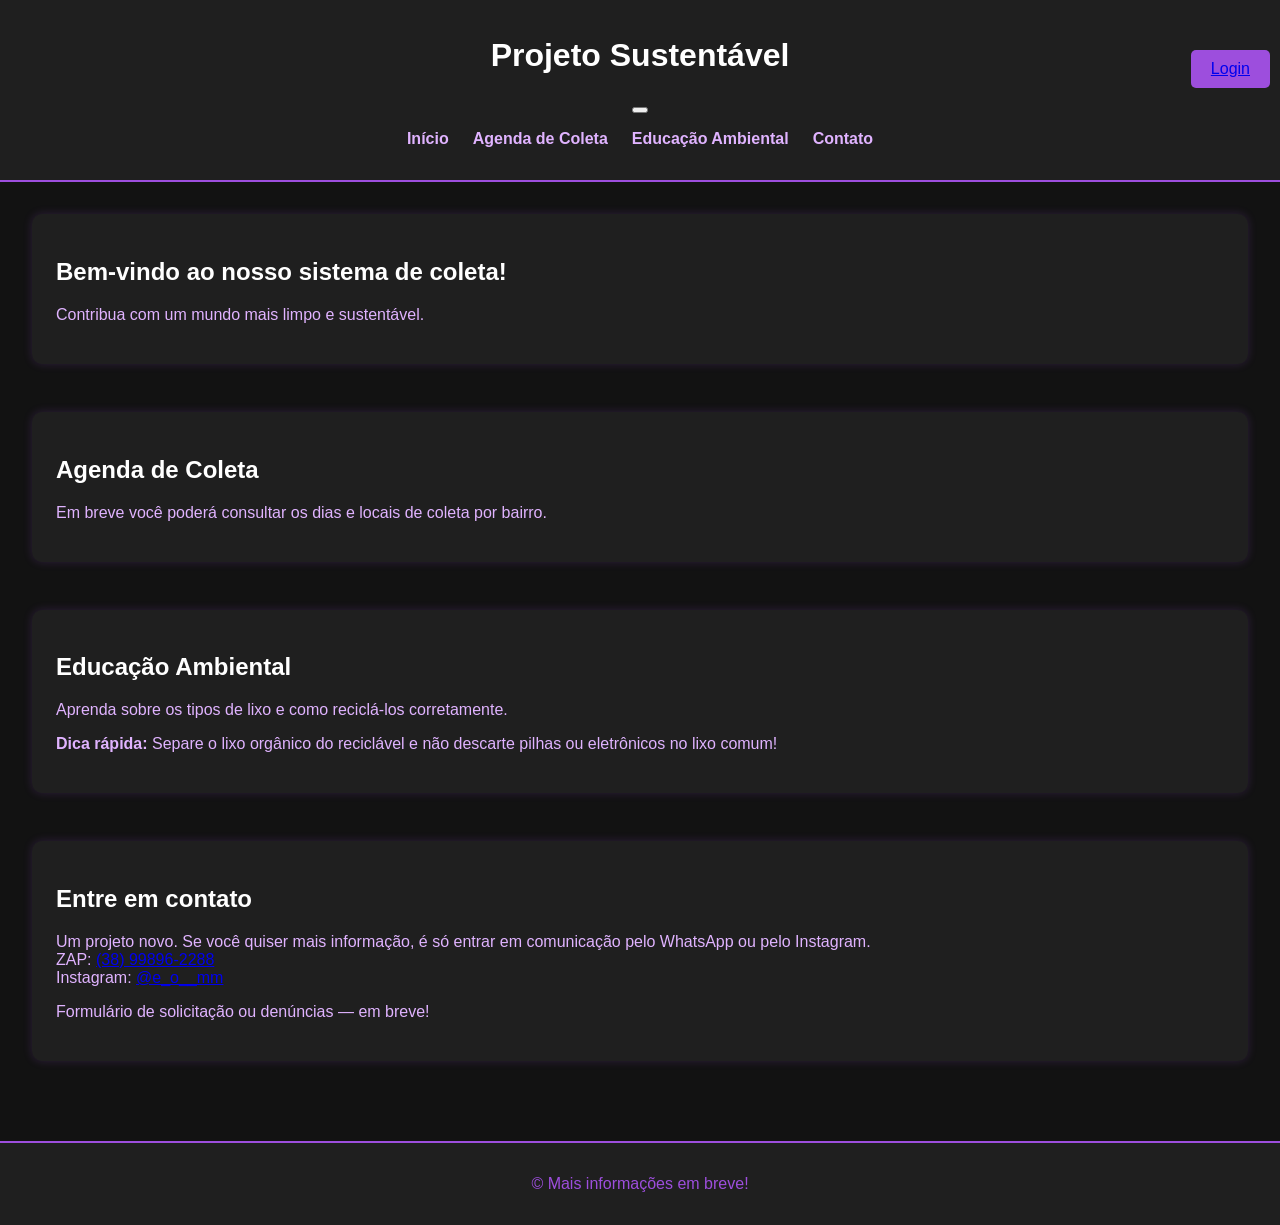
<file: index.html>
<!DOCTYPE html>
<html lang="pt-BR">
<head>
  <meta charset="UTF-8">
  <meta name="viewport" content="width=device-width, initial-scale=1.0">
  <title>Projeto Sustentável</title>
  <link rel="icon" type="image/png" href="image/favicon.png">
  <link rel="stylesheet" href="css/style.css">
</head>
<body>
  <div class="background-bubbles" aria-hidden="true"></div>

  <header>
    <h1>Projeto Sustentável</h1>
    <nav aria-label="Menu principal">
      <button class="hamburger" aria-label="Abrir menu">
        <span></span>
        <span></span>
        <span></span>
      </button>
      <ul class="menu">
        <li><a href="#inicio">Início</a></li>
        <li><a href="agenda.html">Agenda de Coleta</a></li>
        <li><a href="educacao.html">Educação Ambiental</a></li>
        <li><a href="#contato">Contato</a></li>
      </ul>
    </nav>
    <div class="login-button">
      <a href="login.html">Login</a>
    </div>
  </header>

  <main>
    <section id="inicio">
      <h2>Bem-vindo ao nosso sistema de coleta!</h2>
      <p>Contribua com um mundo mais limpo e sustentável.</p>
    </section>

    <section id="agenda">
      <h2>Agenda de Coleta</h2>
      <p>Em breve você poderá consultar os dias e locais de coleta por bairro.</p>
    </section>

    <section id="educacao">
      <h2>Educação Ambiental</h2>
      <p>Aprenda sobre os tipos de lixo e como reciclá-los corretamente.</p>
      <p><strong>Dica rápida:</strong> Separe o lixo orgânico do reciclável e não descarte pilhas ou eletrônicos no lixo comum!</p>
    </section>

    <section id="contato">
      <h2>Entre em contato</h2>
      <p>Um projeto novo. Se você quiser mais informação, é só entrar em comunicação pelo WhatsApp ou pelo Instagram.<br>
        ZAP: <a href="tel:+5538998962288">(38) 99896-2288</a><br>
        Instagram: <a href="https://instagram.com/e_o__mm" target="_blank" rel="noopener">@e_o__mm</a></p>
      <p>Formulário de solicitação ou denúncias — em breve!</p>
    </section>
  </main>

  <footer>
    <p>&copy; Mais informações em breve!</p>
  </footer>

  <script src="js/script.js"></script>
  <script>
    document.addEventListener('DOMContentLoaded', () => {
      const hamburger = document.querySelector('.hamburger');
      const menu = document.querySelector('.menu');

      hamburger.addEventListener('click', () => {
        menu.classList.toggle('active');
        hamburger.classList.toggle('active');
      });
    });
  </script>
</body>
</html>
</file>
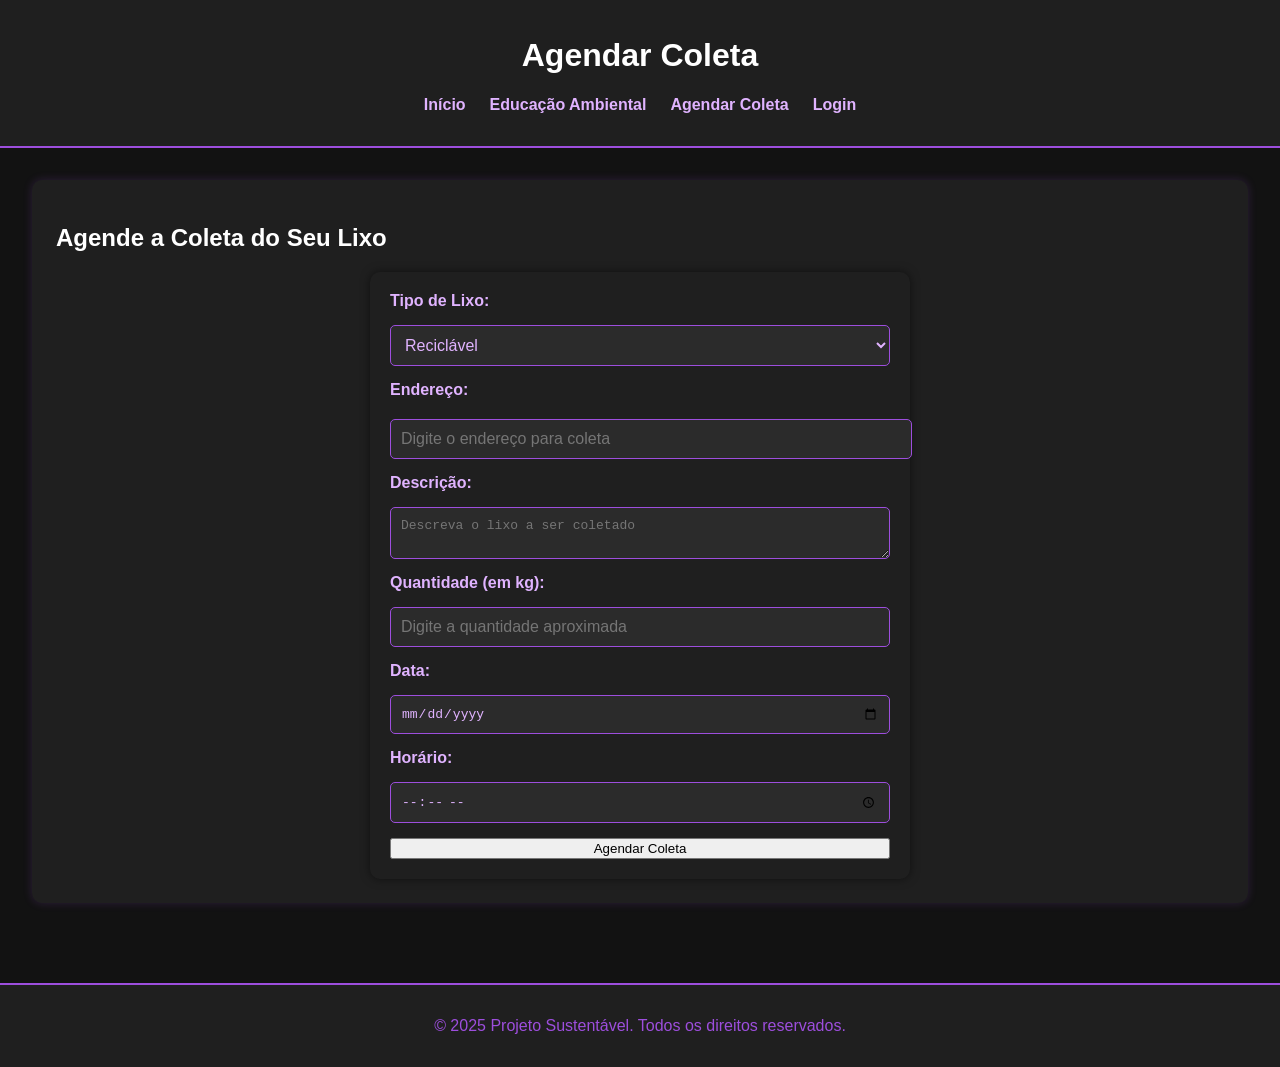
<file: agenda.html>
<!DOCTYPE html>
<html lang="pt-BR">
<head>
  <meta charset="UTF-8">
  <meta name="viewport" content="width=device-width, initial-scale=1.0">
  <title>Agendar Coleta - Projeto Sustentável</title>
  <link rel="stylesheet" href="css/style.css">
</head>
<body>
  <header>
    <h1>Agendar Coleta</h1>
    <nav>
      <ul>
        <li><a href="index.html">Início</a></li>
        <li><a href="educacao.html">Educação Ambiental</a></li>
        <li><a href="agenda.html" class="active">Agendar Coleta</a></li>
        <li><a href="login.html">Login</a></li>
      </ul>
    </nav>
  </header>

  <main>
    <section>
      <h2>Agende a Coleta do Seu Lixo</h2>
      <form id="schedule-form">
        <label for="type">Tipo de Lixo:</label>
        <select id="type" name="type" required>
          <option value="reciclavel">Reciclável</option>
          <option value="outro">Outro</option>
        </select>

        <label for="address">Endereço:</label>
        <input type="text" id="address" name="address" placeholder="Digite o endereço para coleta" required>

        <label for="description">Descrição:</label>
        <textarea id="description" name="description" placeholder="Descreva o lixo a ser coletado" required></textarea>

        <label for="quantity">Quantidade (em kg):</label>
        <input type="number" id="quantity" name="quantity" placeholder="Digite a quantidade aproximada" required>

        <label for="date">Data:</label>
        <input type="date" id="date" name="date" required>

        <label for="time">Horário:</label>
        <input type="time" id="time" name="time" required>

        <button type="submit">Agendar Coleta</button>
      </form>
    </section>
  </main>

  <footer>
    <p>&copy; 2025 Projeto Sustentável. Todos os direitos reservados.</p>
  </footer>

  <script src="js/script.js"></script>
</body>
</html>
</file>
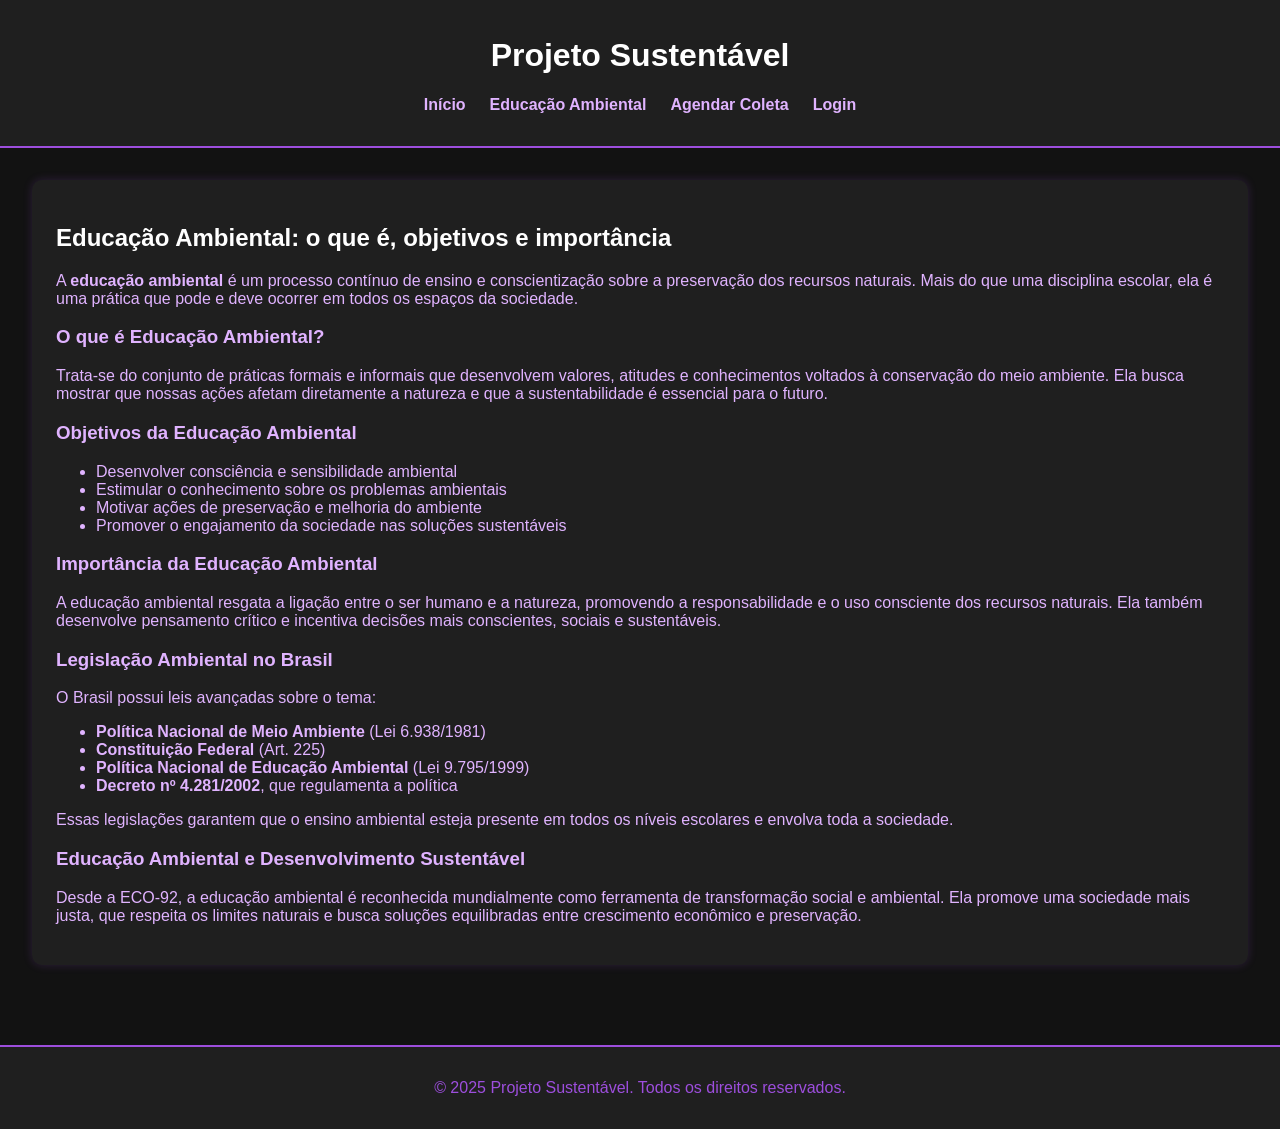
<file: educacao.html>
<!DOCTYPE html>
<html lang="pt-BR">
<head>
  <meta charset="UTF-8">
  <meta name="viewport" content="width=device-width, initial-scale=1.0">
  <title>Educação Ambiental | Projeto Sustentável</title>
  <link rel="stylesheet" href="css/style.css">
</head>
<body>
  <header>
    <h1>Projeto Sustentável</h1>
    <nav>
      <ul>
        <li><a href="index.html">Início</a></li>
        <li><a href="educacao.html" class="active">Educação Ambiental</a></li>
        <li><a href="agenda.html">Agendar Coleta</a></li>
        <li><a href="login.html">Login</a></li>
      </ul>
    </nav>
  </header>

  <main>
    <section>
      <h2>Educação Ambiental: o que é, objetivos e importância</h2>
      <p>A <strong>educação ambiental</strong> é um processo contínuo de ensino e conscientização sobre a preservação dos recursos naturais. Mais do que uma disciplina escolar, ela é uma prática que pode e deve ocorrer em todos os espaços da sociedade.</p>

      <h3>O que é Educação Ambiental?</h3>
      <p>Trata-se do conjunto de práticas formais e informais que desenvolvem valores, atitudes e conhecimentos voltados à conservação do meio ambiente. Ela busca mostrar que nossas ações afetam diretamente a natureza e que a sustentabilidade é essencial para o futuro.</p>

      <h3>Objetivos da Educação Ambiental</h3>
      <ul>
        <li>Desenvolver consciência e sensibilidade ambiental</li>
        <li>Estimular o conhecimento sobre os problemas ambientais</li>
        <li>Motivar ações de preservação e melhoria do ambiente</li>
        <li>Promover o engajamento da sociedade nas soluções sustentáveis</li>
      </ul>

      <h3>Importância da Educação Ambiental</h3>
      <p>A educação ambiental resgata a ligação entre o ser humano e a natureza, promovendo a responsabilidade e o uso consciente dos recursos naturais. Ela também desenvolve pensamento crítico e incentiva decisões mais conscientes, sociais e sustentáveis.</p>

      <h3>Legislação Ambiental no Brasil</h3>
      <p>O Brasil possui leis avançadas sobre o tema:</p>
      <ul>
        <li><strong>Política Nacional de Meio Ambiente</strong> (Lei 6.938/1981)</li>
        <li><strong>Constituição Federal</strong> (Art. 225)</li>
        <li><strong>Política Nacional de Educação Ambiental</strong> (Lei 9.795/1999)</li>
        <li><strong>Decreto nº 4.281/2002</strong>, que regulamenta a política</li>
      </ul>
      <p>Essas legislações garantem que o ensino ambiental esteja presente em todos os níveis escolares e envolva toda a sociedade.</p>

      <h3>Educação Ambiental e Desenvolvimento Sustentável</h3>
      <p>Desde a ECO-92, a educação ambiental é reconhecida mundialmente como ferramenta de transformação social e ambiental. Ela promove uma sociedade mais justa, que respeita os limites naturais e busca soluções equilibradas entre crescimento econômico e preservação.</p>
    </section>
  </main>

  <footer>
    <p>&copy; 2025 Projeto Sustentável. Todos os direitos reservados.</p>
  </footer>
</body>
</html>
</file>
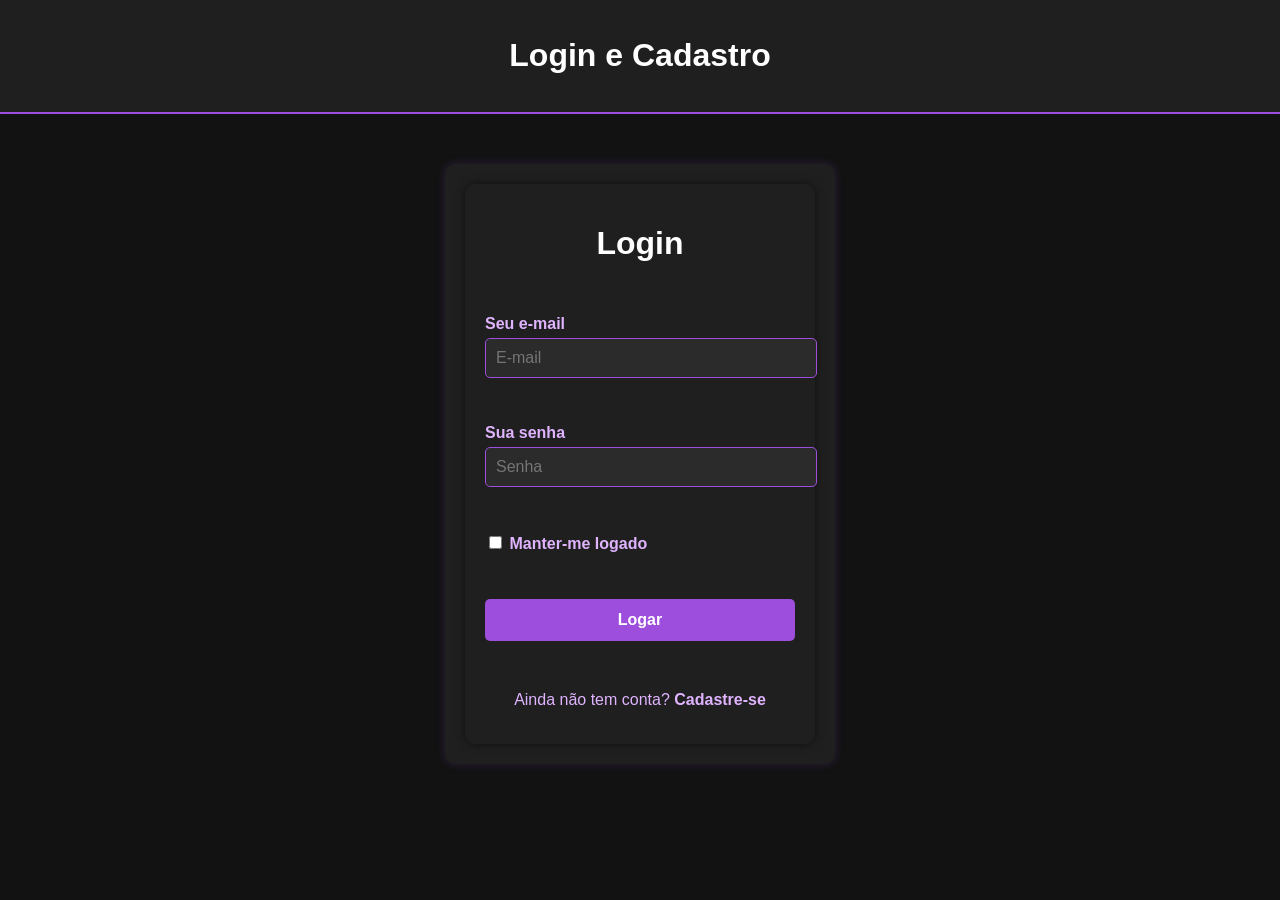
<file: login.html>
<!DOCTYPE html>
<html lang="pt-BR">
<head>
  <meta charset="UTF-8">
  <meta name="viewport" content="width=device-width, initial-scale=1.0">
  <title>Login e Cadastro Estilizados</title>
  <link rel="stylesheet" href="css/style.css">
</head>

<body>
  <div class="background-bubbles"></div>

  <header>
    <h1>Login e Cadastro</h1>
  </header>

  <div class="container">
    <a class="links" id="paracadastro"></a>
    <a class="links" id="paralogin"></a>
    
    <div class="content">      
      <!-- Formulário de Login -->
      <div id="login" class="active">
        <form action="http://127.0.0.1:5000/login" method="POST"> 
          <h1>Login</h1> 
          <p> 
            <label for="email_login">Seu e-mail</label>
            <input id="email_login" name="username" required="required" type="text" placeholder="E-mail"/>
          </p>
          
          <p> 
            <label for="senha_login">Sua senha</label>
            <input id="senha_login" name="password" required="required" type="password" placeholder="Senha" /> 
          </p>
          
          <p> 
            <input type="checkbox" name="manterlogado" id="manterlogado" value="" /> 
            <label for="manterlogado">Manter-me logado</label>
          </p>
          
          <p> 
            <input type="submit" value="Logar" /> 
          </p>
          
          <p class="link">
            Ainda não tem conta?
            <a href="#paracadastro">Cadastre-se</a>
          </p>
        </form>
      </div>

      <!-- Formulário de Cadastro -->
      <div id="cadastro">
        <form action="http://127.0.0.1:5000/register" method="POST"> 
          <h1>Cadastro</h1> 
          
          <p> 
            <label for="nome_cad">Seu nome</label>
            <input id="nome_cad" name="username" required="required" type="text" placeholder="Nome" />
          </p>
          
          <p> 
            <label for="email_cad">Seu e-mail</label>
            <input id="email_cad" name="email" required="required" type="email" placeholder="E-mail"/> 
          </p>
          
          <p> 
            <label for="senha_cad">Sua senha</label>
            <input id="senha_cad" name="password" required="required" type="password" placeholder="Senha"/>
          </p>
          
          <p> 
            <input type="submit" value="Cadastrar"/> 
          </p>
          
          <p class="link">  
            Já tem conta?
            <a href="#paralogin"> Ir para Login </a>
          </p>
        </form>
      </div>
    </div>
  </div>

  <script>
    window.addEventListener('DOMContentLoaded', () => {
      const loginForm = document.getElementById('login');
      const cadastroForm = document.getElementById('cadastro');

      function updateFormDisplay() {
        const hash = window.location.hash;
        if (hash === '#paracadastro') {
          loginForm.classList.remove('active');
          cadastroForm.classList.add('active');
        } else {
          cadastroForm.classList.remove('active');
          loginForm.classList.add('active');
        }
      }

      window.addEventListener('hashchange', updateFormDisplay);
      updateFormDisplay(); // Inicializa com base no hash atual
    });
  </script>

</body>
</html>
</file>
<file: css/style.css>
body {
  font-family: 'Segoe UI', Tahoma, Geneva, Verdana, sans-serif;
  margin: 0;
  padding: 0;
  background-color: #121212;
  color: #e0b3ff;
  transition: background-color 0.3s ease, color 0.3s ease;
}

header {
  background-color: #1f1f1f;
  color: #e0b3ff;
  padding: 1em;
  text-align: center;
  border-bottom: 2px solid #9d4edd;
  position: relative;
}

nav ul {
  list-style: none;
  padding: 0;
  margin-top: 1em;
  display: flex;
  justify-content: center;
  gap: 1.5em;
}

nav a {
  color: #e0b3ff;
  text-decoration: none;
  font-weight: bold;
  transition: color 0.3s ease, transform 0.3s ease;
}

nav a:hover {
  color: #ffccff;
  transform: scale(1.1);
}

main {
  padding: 2em;
}

section {
  margin-bottom: 3em;
  padding: 1.5em;
  background-color: #1f1f1f;
  border-radius: 10px;
  box-shadow: 0 0 10px #9d4edd33;
  opacity: 0;
  transform: translateY(20px);
  animation: fadeIn 1s ease forwards;
}

section:nth-child(2) {
  animation-delay: 0.2s;
}

section:nth-child(3) {
  animation-delay: 0.4s;
}

section:nth-child(4) {
  animation-delay: 0.6s;
}

h1, h2 {
  color: #ffffff;
}

footer {
  background-color: #1f1f1f;
  color: #9d4edd;
  text-align: center;
  padding: 1em;
  border-top: 2px solid #9d4edd;
}

/* Animação de bolhas no fundo */
.background-bubbles {
  position: fixed;
  top: 0;
  left: 0;
  width: 100%;
  height: 100%;
  z-index: -1;
  overflow: hidden;
}

.background-bubbles::before,
.background-bubbles::after {
  content: '';
  position: absolute;
  width: 20px;
  height: 20px;
  background: #9d4edd55;
  border-radius: 50%;
  animation: float 10s linear infinite;
}

.background-bubbles::after {
  width: 30px;
  height: 30px;
  left: 70%;
  animation-delay: 5s;
}

@keyframes float {
  0% {
      top: 100%;
      left: 30%;
      transform: scale(0.5);
      opacity: 0.2;
  }
  50% {
      transform: scale(1.2);
      opacity: 0.5;
  }
  100% {
      top: -10%;
      left: 35%;
      transform: scale(0.5);
      opacity: 0;
  }
}

@keyframes fadeIn {
  from {
      opacity: 0;
      transform: translateY(20px);
  }
  to {
      opacity: 1;
      transform: translateY(0);
  }
}

/* Animações para a página de Educação Ambiental */

/* Animação de entrada para os elementos principais */
main section h2, main section h3, main section p, main section ul {
opacity: 0;
transform: translateY(20px);
animation: fadeIn 1s ease forwards;
}

main section h2 {
animation-delay: 0.2s;
}

main section h3 {
animation-delay: 0.4s;
}

main section p, main section ul {
animation-delay: 0.6s;
}

/* Design responsivo */
@media (max-width: 768px) {
body {
  font-size: 16px;
}

nav ul {
  flex-direction: column;
  gap: 1em;
}

section {
  padding: 1em;
  margin-bottom: 2em;
}

h1 {
  font-size: 1.8em;
}

h2 {
  font-size: 1.5em;
}

header {
  padding: 10px;
  text-align: center;
}

nav ul {
  flex-direction: column;
  gap: 10px;
}

.login-button {
  position: static;
  margin: 10px auto;
  display: block;
}

section {
  padding: 15px;
  margin: 10px;
}

h1 {
  font-size: 1.8em;
}

h2 {
  font-size: 1.5em;
}

input[type="text"], input[type="password"], input[type="email"] {
  font-size: 1em;
}

input[type="submit"] {
  font-size: 1em;
  padding: 10px;
}

form {
  padding: 15px;
  gap: 10px;
}

form input, form select, form textarea {
  font-size: 0.9em;
}

form input[type="submit"] {
  font-size: 0.9em;
  padding: 10px;
}
}

@media (max-width: 480px) {
header {
  padding: 0.5em;
}

nav ul {
  gap: 0.5em;
}

section {
  padding: 0.8em;
}

h1 {
  font-size: 1.5em;
}

h2 {
  font-size: 1.2em;
}

footer {
  font-size: 0.8em;
}

body {
  font-size: 14px;
}

header {
  font-size: 0.9em;
}

nav ul {
  gap: 5px;
}

section {
  padding: 10px;
}

h1 {
  font-size: 1.5em;
}

h2 {
  font-size: 1.2em;
}

input[type="text"], input[type="password"], input[type="email"] {
  font-size: 0.9em;
}

input[type="submit"] {
  font-size: 0.9em;
  padding: 8px;
}

form {
  padding: 10px;
}

form input, form select, form textarea {
  font-size: 0.8em;
}

form input[type="submit"] {
  font-size: 0.8em;
  padding: 8px;
}
}

.container {
  width: 350px;
  margin: 50px auto;
  padding: 20px;
  background-color: #1f1f1f;
  border-radius: 10px;
  box-shadow: 0 0 10px #9d4edd33;
}

.content > div {
  display: none;
  transition: opacity 0.4s ease;
}

.content > div.active {
  display: block;
  opacity: 1;
}

form p {
  margin-bottom: 15px;
}

input[type="text"], input[type="password"], input[type="email"] {
  width: 100%;
  padding: 10px;
  margin-top: 5px;
  border: 1px solid #9d4edd;
  border-radius: 5px;
  background-color: #2b2b2b;
  color: #e0b3ff;
}

input[type="submit"] {
  width: 100%;
  padding: 12px;
  background-color: #9d4edd;
  color: white;
  font-weight: bold;
  border: none;
  border-radius: 5px;
  cursor: pointer;
  transition: background 0.3s, transform 0.2s ease;
}

input[type="submit"]:hover {
  background-color: #7b2cbf;
  transform: scale(1.05);
}

input[type="checkbox"] {
  accent-color: #9d4edd;
}

p.link {
  text-align: center;
  margin-top: 20px;
}

p.link a {
  color: #e0b3ff;
  text-decoration: none;
  font-weight: bold;
  transition: color 0.3s ease, transform 0.3s ease;
}

p.link a:hover {
  color: #ffccff;
  transform: scale(1.1);
}

h1 {
  text-align: center;
  color: #ffffff;
}

@media (max-width: 480px) {
  .container {
    width: 90%;
  }
}

.login-button {
  position: absolute;
  top: 50px;
  right: 10px;
  background-color: #9d4edd;
  color: white;
  border: none;
  border-radius: 5px;
  padding: 10px 20px;
  cursor: pointer;
  transition: background 0.3s;
}

button, input[type="submit"] {
  transition: background-color 0.3s ease, transform 0.2s ease;
}

button:hover, input[type="submit"]:hover {
  background-color: #7b2cbf;
  transform: scale(1.05);
}

/* Animação de fade-in para elementos ao carregar */
.fade-in {
  opacity: 0;
  animation: fadeIn 1s ease forwards;
}

/* Estilos para a página de agendamento */
form {
  display: flex;
  flex-direction: column;
  gap: 15px;
  max-width: 500px;
  margin: 0 auto;
  padding: 20px;
  background-color: #1f1f1f;
  border-radius: 10px;
  box-shadow: 0 0 10px rgba(0, 0, 0, 0.5);
}

form label {
  font-weight: bold;
  color: #e0b3ff;
}

form input, form select, form textarea {
  padding: 10px;
  border: 1px solid #9d4edd;
  border-radius: 5px;
  background-color: #2b2b2b;
  color: #e0b3ff;
  font-size: 1em;
}

form input[type="submit"] {
  background-color: #9d4edd;
  color: white;
  font-weight: bold;
  cursor: pointer;
  transition: background-color 0.3s ease, transform 0.2s ease;
}

form input[type="submit"]:hover {
  background-color: #7b2cbf;
  transform: scale(1.05);
}

@media (max-width: 768px) {
  form {
    padding: 15px;
    gap: 10px;
  }

  form input, form select, form textarea {
    font-size: 0.9em;
  }

  form input[type="submit"] {
    font-size: 0.9em;
    padding: 10px;
  }
}

@media (max-width: 480px) {
  form {
    padding: 10px;
  }

  form input, form select, form textarea {
    font-size: 0.8em;
  }

  form input[type="submit"] {
    font-size: 0.8em;
    padding: 8px;
  }
}
</file>
